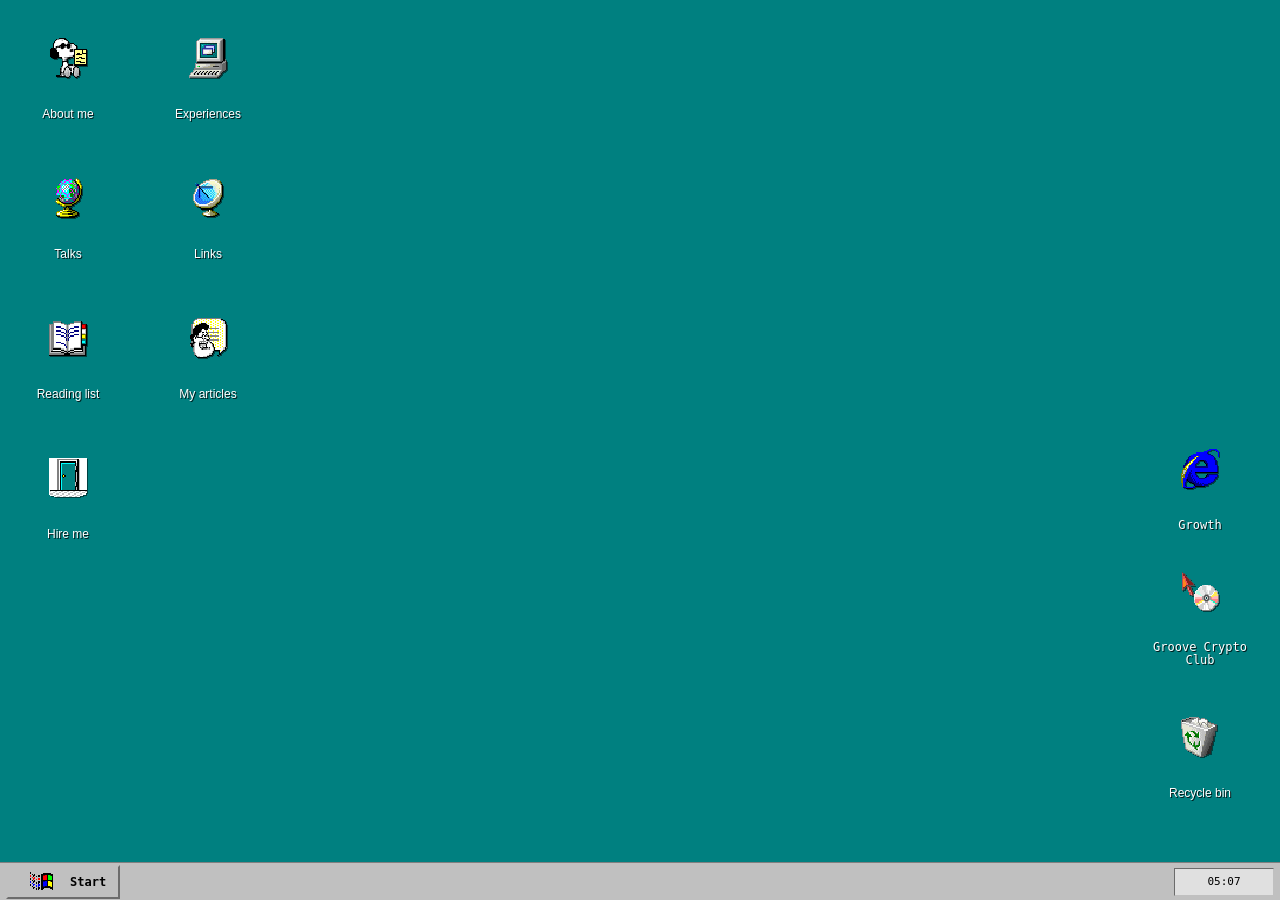
<file: index.html>
<!DOCTYPE html>
<html lang="pt-BR">
<head>
    <meta charset="UTF-8">
    <meta name="viewport" content="width=device-width, initial-scale=1.0">
    <title>danimim.eth</title>
    <meta name="description" content="The personal site of danimim.eth. Web3, DAO governance, and a Windows 95 desktop.">
    <link rel="stylesheet" href="assets/css/style.css">

    <!-- Open Graph / Twitter -->
    <meta property="og:type" content="website">
    <meta property="og:url" content="https://danimim.xyz/">
    <meta property="og:title" content="danimim.eth">
    <meta property="og:description" content="The personal site of danimim.eth. Web3, DAO governance, and a Windows 95 desktop.">
    <meta property="og:image" content="https://danimim.xyz/assets/img/og-2.png">
    <meta property="og:image:alt" content="danimim.eth">
    <meta name="twitter:card" content="summary_large_image">
    <meta name="twitter:title" content="danimim.eth">
    <meta name="twitter:description" content="The personal site of danimim.eth. Web3, DAO governance, and a Windows 95 desktop.">
    <meta name="twitter:image" content="https://danimim.xyz/assets/img/og-2.png">

    <!-- FAVICON -->
    <link rel="icon" type="image/x-icon" href="favicon.png">
    <link rel="icon" type="image/png" sizes="32x32" href="favicon-32x32.png">
    <link rel="icon" type="image/png" sizes="16x16" href="favicon-16x16.png">
    <link rel="apple-touch-icon" sizes="180x180" href="apple-touch-icon.png">
</head>
<body>
    <!-- Desktop -->
    <div class="desktop">
        <!-- Desktop Icons -->
        <div class="desktop-icons">
            <button class="desktop-icon" data-window="about" aria-label="About me">
                <img src="icons/about.png" alt="About" width="80" height="80" onerror="this.outerHTML='<span style=font-size:70px>👤</span>'">
                <span>About me</span>
            </button>

            <button class="desktop-icon" data-window="experiences" aria-label="Experiences">
                <img src="icons/experience.png" alt="Experience" width="80" height="80" onerror="this.outerHTML='<span style=font-size:70px>💼</span>'">
                <span>Experiences</span>
            </button>

            <button class="desktop-icon" data-window="talks" aria-label="Talks">
                <img src="icons/talks.png" alt="Talks" width="80" height="80" onerror="this.outerHTML='<span style=font-size:70px>🎤</span>'">
                <span>Talks</span>
            </button>

            <button class="desktop-icon" data-window="links" aria-label="Links">
                <img src="icons/links.png" alt="Links" width="80" height="80" onerror="this.outerHTML='<span style=font-size:70px>🔗</span>'">
                <span>Links</span>
            </button>

            <button class="desktop-icon" data-window="reading" aria-label="Reading list">
                <img src="icons/reading.png" alt="Reading" width="80" height="80" onerror="this.outerHTML='<span style=font-size:70px>📚</span>'">
                <span>Reading list</span>
            </button>

            <button class="desktop-icon" data-window="articles" aria-label="My articles">
                <img src="icons/telegram.png" alt="Articles" width="80" height="80" onerror="this.outerHTML='<span style=font-size:70px>📝</span>'">
                <span>My articles</span>
            </button>

            <button class="desktop-icon" data-action="resume" aria-label="Hire me">
                <img src="icons/hireme.png" alt="Hire me" width="80" height="80" onerror="this.outerHTML='<span style=font-size:70px>🚪</span>'">
                <span>Hire me</span>
            </button>
        </div>

        <!-- Growth (links to the /growth/ page) -->
        <a class="growth-icon" href="/growth/" aria-label="Growth">
            <img src="icons/growth.png" alt="Growth" width="80" height="80" onerror="this.outerHTML='<span style=font-size:70px>📈</span>'">
            <span>Growth</span>
        </a>

        <!-- Groove Crypto Club (links to the /groove/ page) -->
        <a class="groove-icon" href="/groove/" aria-label="Groove Crypto Club">
            <img src="icons/groove.webp" alt="Groove Crypto Club" width="80" height="80" onerror="this.outerHTML='<span style=font-size:70px>💿</span>'">
            <span>Groove Crypto Club</span>
        </a>

        <!-- Recycle Bin -->
        <button class="recycle-bin" data-window="recycle" aria-label="Recycle Bin">
            <img src="icons/recycle.png" alt="Recycle Bin" width="80" height="80" onerror="this.outerHTML='<span style=font-size:70px>🗑️</span>'">
            <span>Recycle bin</span>
        </button>
    </div>

    <!-- Windows -->
    <!-- About Window -->
    <div class="window" id="about" role="dialog" aria-modal="true" aria-labelledby="about-title">
        <div class="window-header">
            <span id="about-title">About me</span>
            <div class="window-controls">
                <button class="window-btn minimize" aria-label="Minimize"><span>_</span></button>
                <button class="window-btn close" aria-label="Close"><span>×</span></button>
            </div>
        </div>
        <div class="window-content">
            <div id="about-content"></div>
        </div>
    </div>

    <!-- Experiences Window -->
    <div class="window" id="experiences" role="dialog" aria-modal="true" aria-labelledby="experiences-title">
        <div class="window-header">
            <span id="experiences-title">Experiences</span>
            <div class="window-controls">
                <button class="window-btn minimize" aria-label="Minimize"><span>_</span></button>
                <button class="window-btn close" aria-label="Close"><span>×</span></button>
            </div>
        </div>
        <div class="window-content">
            <div id="experiences-content"></div>
        </div>
    </div>

    <!-- Talks Window -->
    <div class="window" id="talks" role="dialog" aria-modal="true" aria-labelledby="talks-title">
        <div class="window-header">
            <span id="talks-title">Talks</span>
            <div class="window-controls">
                <button class="window-btn minimize" aria-label="Minimize"><span>_</span></button>
                <button class="window-btn close" aria-label="Close"><span>×</span></button>
            </div>
        </div>
        <div class="window-content">
            <div id="talks-content"></div>
        </div>
    </div>

    <!-- Links Window -->
    <div class="window" id="links" role="dialog" aria-modal="true" aria-labelledby="links-title">
        <div class="window-header">
            <span id="links-title">Links</span>
            <div class="window-controls">
                <button class="window-btn minimize" aria-label="Minimize"><span>_</span></button>
                <button class="window-btn close" aria-label="Close"><span>×</span></button>
            </div>
        </div>
        <div class="window-content">
            <div id="links-content"></div>
        </div>
    </div>

    <!-- Reading Window -->
    <div class="window" id="reading" role="dialog" aria-modal="true" aria-labelledby="reading-title">
        <div class="window-header">
            <span id="reading-title">Reading list</span>
            <div class="window-controls">
                <button class="window-btn minimize" aria-label="Minimize"><span>_</span></button>
                <button class="window-btn close" aria-label="Close"><span>×</span></button>
            </div>
        </div>
        <div class="window-content">
            <div id="reading-content"></div>
        </div>
    </div>

    <!-- Articles Window -->
    <div class="window" id="articles" role="dialog" aria-modal="true" aria-labelledby="articles-title">
        <div class="window-header">
            <span id="articles-title">My articles</span>
            <div class="window-controls">
                <button class="window-btn minimize" aria-label="Minimize"><span>_</span></button>
                <button class="window-btn close" aria-label="Close"><span>×</span></button>
            </div>
        </div>
        <div class="window-content">
            <div id="articles-content"></div>
        </div>
    </div>

    <!-- Message Window -->
    <div class="window" id="message" role="dialog" aria-modal="true" aria-labelledby="message-title">
        <div class="window-header">
            <span id="message-title">Leave a message</span>
            <div class="window-controls">
                <button class="window-btn close" aria-label="Close"><span>×</span></button>
            </div>
        </div>
        <div class="window-content">
            <form id="message-form">
                <div class="form-group">
                    <label for="sender-name">Name:</label>
                    <input type="text" id="sender-name" name="name" required>
                </div>
                <div class="form-group">
                    <label for="sender-email">Email:</label>
                    <input type="email" id="sender-email" name="email" required>
                </div>
                <div class="form-group">
                    <label for="sender-message">Message:</label>
                    <textarea id="sender-message" name="message" rows="4" required></textarea>
                </div>
                <div class="form-actions">
                    <button type="submit" class="btn">Send</button>
                    <button type="button" class="btn cancel">Cancel</button>
                </div>
            </form>
        </div>
    </div>

    <!-- Cats Question Window -->
    <div class="window" id="cats-question" role="dialog" aria-modal="true" aria-labelledby="cats-question-title">
        <div class="window-header">
            <span id="cats-question-title">Question</span>
            <div class="window-controls">
                <button class="window-btn close" aria-label="Close"><span>×</span></button>
            </div>
        </div>
        <div class="window-content">
            <p>Do you like cats?</p>
            <div class="form-actions">
                <button type="button" class="btn" id="cats-yes">YES</button>
                <button type="button" class="btn" id="cats-no">NO</button>
            </div>
        </div>
    </div>

    <!-- Cats Gallery Window -->
    <div class="window" id="cats" role="dialog" aria-modal="true" aria-labelledby="cats-title">
        <div class="window-header">
            <span id="cats-title">My Cats</span>
            <div class="window-controls">
                <button class="window-btn minimize" aria-label="Minimize"><span>_</span></button>
                <button class="window-btn close" aria-label="Close"><span>×</span></button>
            </div>
        </div>
        <div class="window-content">
            <div id="cats-content"></div>
        </div>
    </div>

    <!-- Error Window -->
    <div class="window error-window" id="error" role="dialog" aria-modal="true" aria-labelledby="error-title">
        <div class="window-header">
            <span id="error-title">Error</span>
            <div class="window-controls">
                <button class="window-btn close" aria-label="Close"><span>×</span></button>
            </div>
        </div>
        <div class="window-content">
            <div class="error-content">
                <div class="error-icon">❌</div>
                <div class="error-text">
                    <p><strong>get out of here</strong></p>
                    <p>This application requires cat appreciation.</p>
                </div>
            </div>
            <div class="form-actions">
                <button type="button" class="btn error-ok">OK</button>
            </div>
        </div>
    </div>

    <!-- Hobbies Window -->
    <div class="window" id="hobbies" role="dialog" aria-modal="true" aria-labelledby="hobbies-title">
        <div class="window-header">
            <span id="hobbies-title">My life</span>
            <div class="window-controls">
                <button class="window-btn close" aria-label="Close"><span>×</span></button>
            </div>
        </div>
        <div class="window-content">
            <div id="hobbies-content"></div>
        </div>
    </div>

    <!-- Success Window -->
    <div class="window" id="message-success" role="dialog" aria-modal="true" aria-labelledby="success-title">
        <div class="window-header">
            <span id="success-title">Message sent</span>
            <div class="window-controls">
                <button class="window-btn close" aria-label="Close"><span>×</span></button>
            </div>
        </div>
        <div class="window-content">
            <div class="error-content">
                <div class="error-icon">
                    <img src="icons/success.png" alt="Success" width="48" height="48" onerror="this.outerHTML='<span style=font-size:48px>✅</span>'">
                </div>
                <div class="error-text">
                    <p><strong>Success!</strong></p>
                    <p>Your message has been sent successfully!</p>
                </div>
            </div>
            <div class="form-actions">
                <button type="button" class="btn success-ok">OK</button>
            </div>
        </div>
    </div>

    <!-- Message Error Window -->
    <div class="window error-window" id="message-error" role="dialog" aria-modal="true" aria-labelledby="message-error-title">
        <div class="window-header">
            <span id="message-error-title">Error</span>
            <div class="window-controls">
                <button class="window-btn close" aria-label="Close"><span>×</span></button>
            </div>
        </div>
        <div class="window-content">
            <div class="error-content">
                <div class="error-icon">
                    <img src="icons/error.png" alt="Error" width="48" height="48" onerror="this.outerHTML='<span style=font-size:48px>⚠️</span>'">
                </div>
                <div class="error-text">
                    <p><strong>Error sending message</strong></p>
                    <p>Something went wrong. Please try again.</p>
                </div>
            </div>
            <div class="form-actions">
                <button type="button" class="btn error-ok">OK</button>
            </div>
        </div>
    </div>

    <!-- Recycle Bin Window -->
    <div class="window" id="recycle" role="dialog" aria-modal="true" aria-labelledby="recycle-title">
        <div class="window-header">
            <span id="recycle-title">Recycle Bin</span>
            <div class="window-controls">
                <button class="window-btn minimize" aria-label="Minimize"><span>_</span></button>
                <button class="window-btn close" aria-label="Close"><span>×</span></button>
            </div>
        </div>
        <div class="window-content">
            <div id="recycle-content"></div>
            <br>
            <div style="display: flex; gap: 8px; justify-content: center;">
                <button class="btn" id="restore-btn">Restore</button>
                <button class="btn" id="empty-bin-btn">Empty Recycle Bin</button>
            </div>
        </div>
    </div>

    <!-- Restore Error Window -->
    <div class="window error-window" id="restore-error" role="dialog" aria-modal="true" aria-labelledby="restore-error-title">
        <div class="window-header">
            <span id="restore-error-title">Cannot Restore</span>
            <div class="window-controls">
                <button class="window-btn close" aria-label="Close"><span>×</span></button>
            </div>
        </div>
        <div class="window-content">
            <div class="error-content">
                <div class="error-icon">
                    <img src="icons/wrong.png" alt="Error" width="64" height="64" onerror="this.outerHTML='<span style=font-size:48px>❌</span>'">
                </div>
                <div class="error-text">
                    <p><strong>Cannot restore</strong></p>
                    <p>File permanently damaged by fraud</p>
                </div>
            </div>
            <div class="form-actions">
                <button type="button" class="btn error-ok">OK</button>
            </div>
        </div>
    </div>

    <!-- Empty Bin Error Window -->
    <div class="window error-window" id="empty-error" role="dialog" aria-modal="true" aria-labelledby="empty-error-title">
        <div class="window-header">
            <span id="empty-error-title">Empty Recycle Bin</span>
            <div class="window-controls">
                <button class="window-btn close" aria-label="Close"><span>×</span></button>
            </div>
        </div>
        <div class="window-content">
            <div class="error-content">
                <div class="error-icon">
                    <img src="icons/empty.png" alt="Empty" width="64" height="64" onerror="this.outerHTML='<span style=font-size:48px>🗑️</span>'">
                </div>
                <div class="error-text">
                    <p><strong>Already Empty</strong></p>
                    <p>File already beyond empty</p>
                </div>
            </div>
            <div class="form-actions">
                <button type="button" class="btn error-ok">OK</button>
            </div>
        </div>
    </div>

    <!-- Taskbar -->
    <div class="taskbar">
        <button class="start-button" id="start-btn" aria-label="Start menu">
            <span class="start-icon">⚑</span>
            <span>Start</span>
        </button>

        <!-- Start Menu -->
        <div class="start-menu" id="start-menu">
            <div class="start-menu-item" data-action="playlist">
                <span class="menu-icon">
                    <img src="icons/playlist.png" alt="Playlist" width="48" height="48" onerror="this.outerHTML='<span style=font-size:18px>♫</span>'">
                </span>
                <span>My playlist</span>
            </div>
            <div class="start-menu-item" data-action="message">
                <span class="menu-icon">
                    <img src="icons/message.png" alt="Message" width="48" height="48" onerror="this.outerHTML='<span style=font-size:18px>@</span>'">
                </span>
                <span>Leave a message</span>
            </div>
            <div class="start-menu-item" data-action="cats">
                <span class="menu-icon">
                    <img src="icons/cats.png" alt="Cats" width="48" height="48" onerror="this.outerHTML='<span style=font-size:18px>♥</span>'">
                </span>
                <span>Do you like cats?</span>
            </div>
            <div class="start-menu-item" data-action="hobbies">
                <span class="menu-icon">
                    <img src="icons/hobbies.png" alt="My life" width="48" height="48" onerror="this.outerHTML='<span style=font-size:18px>★</span>'">
                </span>
                <span>My life</span>
            </div>
        </div>

        <div class="taskbar-clock" id="clock"></div>
    </div>

    <!-- Scripts -->
    <script src="assets/js/data.js"></script>
    <script src="assets/js/app.js"></script>
</body>
</html>
</file>
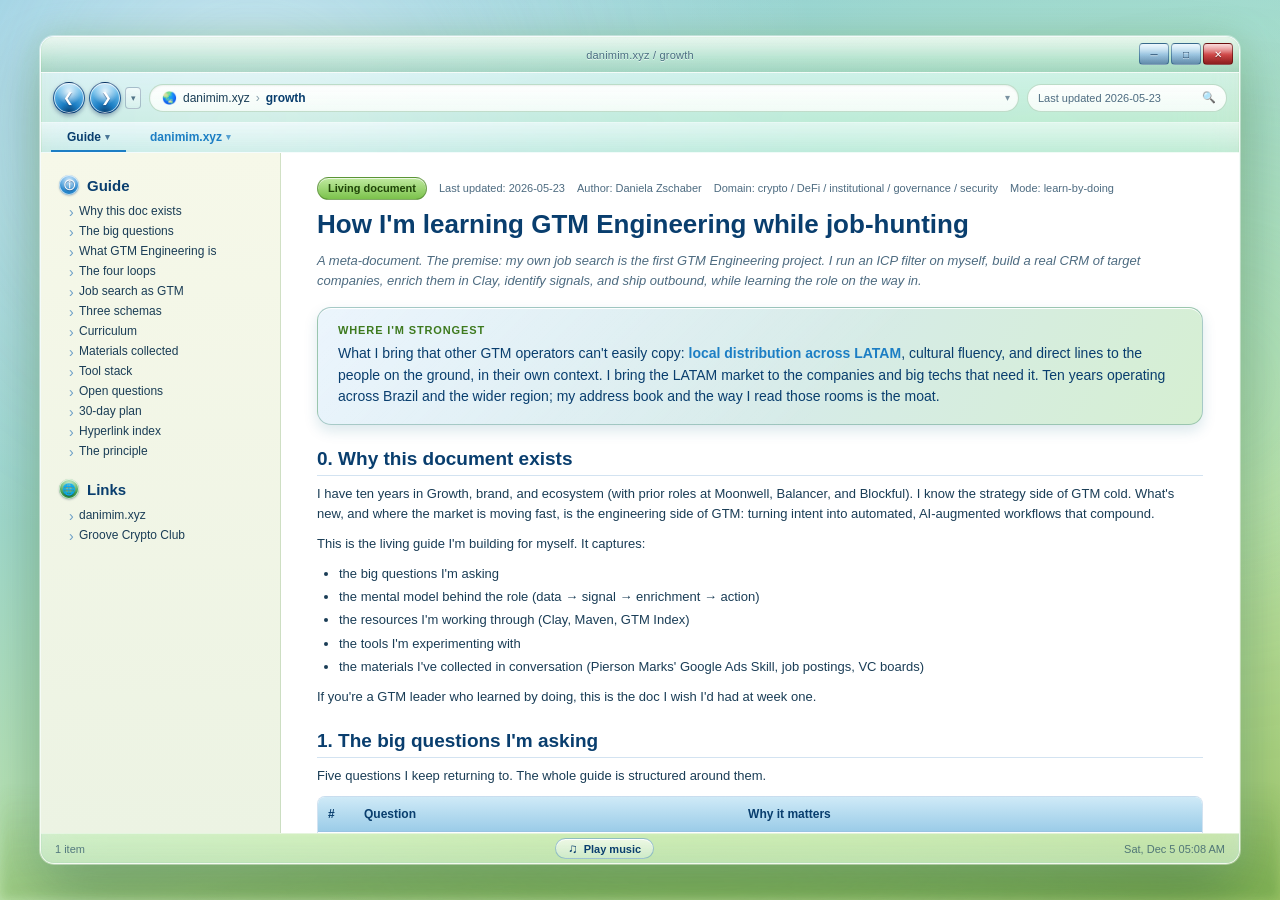
<file: growth/index.html>
<!DOCTYPE html>
<html lang="en">
<head>
    <meta charset="UTF-8">
    <meta name="viewport" content="width=device-width, initial-scale=1.0">
    <title>Growth — danimim.xyz</title>
    <meta name="description" content="How I'm learning GTM Engineering while job-hunting — a living document by danimim.eth.">
    <link rel="stylesheet" href="/growth/growth.css">

    <!-- FAVICON -->
    <link rel="icon" type="image/x-icon" href="/favicon.png">

    <!-- Open Graph / Twitter -->
    <meta property="og:type" content="article">
    <meta property="og:url" content="https://danimim.xyz/growth/">
    <meta property="og:title" content="How I'm learning GTM Engineering while job-hunting">
    <meta property="og:description" content="A meta-document. The premise: my own job search is the first GTM Engineering project.">
    <meta property="og:image" content="https://danimim.xyz/assets/img/og-growth.png">
    <meta property="og:image:alt" content="Growth Learnings — danimim.xyz/growth">
    <meta name="twitter:card" content="summary_large_image">
    <meta name="twitter:title" content="How I'm learning GTM Engineering while job-hunting">
    <meta name="twitter:description" content="A meta-document. The premise: my own job search is the first GTM Engineering project.">
    <meta name="twitter:image" content="https://danimim.xyz/assets/img/og-growth.png">
</head>
<body>
    <!-- Aero atmosphere: sky + grass + aurora ribbons + bokeh -->
    <div class="aero-sky" aria-hidden="true">
        <div class="aero-aurora aurora-1"></div>
        <div class="aero-aurora aurora-2"></div>
        <div class="aero-aurora aurora-3"></div>
        <div class="aero-bokeh">
            <span></span><span></span><span></span><span></span><span></span><span></span><span></span><span></span>
        </div>
        <div class="aero-grass" aria-hidden="true"></div>
    </div>

    <!-- The whole page is a single Vista Explorer-style window -->
    <div class="explorer-window" role="document">
        <!-- Title bar -->
        <div class="explorer-titlebar">
            <span class="explorer-title">danimim.xyz / growth</span>
            <div class="window-controls" aria-hidden="true">
                <button class="window-btn min" tabindex="-1" aria-label="Minimize"><span>&#9472;</span></button>
                <button class="window-btn max" tabindex="-1" aria-label="Maximize"><span>&#9633;</span></button>
                <a class="window-btn close" href="/" aria-label="Close (back to danimim.xyz)"><span>&#10005;</span></a>
            </div>
        </div>

        <!-- Address bar with back / forward orbs and breadcrumb -->
        <div class="explorer-addressbar">
            <div class="orb-group">
                <button class="orb-btn orb-back" aria-label="Back" onclick="history.back()"><span>&#10094;</span></button>
                <button class="orb-btn orb-forward" aria-label="Forward" onclick="history.forward()"><span>&#10095;</span></button>
                <button class="orb-dropdown" aria-label="Recent" tabindex="-1"><span>&#9662;</span></button>
            </div>
            <div class="address-input" role="presentation">
                <span class="address-favicon" aria-hidden="true">&#127759;</span>
                <span class="address-crumb"><a href="/">danimim.xyz</a></span>
                <span class="address-sep" aria-hidden="true">&rsaquo;</span>
                <span class="address-crumb address-current">growth</span>
                <span class="address-spacer"></span>
                <span class="address-chev" aria-hidden="true">&#9662;</span>
            </div>
            <div class="search-input" role="presentation">
                <span class="search-text">Last updated 2026-05-23</span>
                <span class="search-icon" aria-hidden="true">&#128269;</span>
            </div>
        </div>

        <!-- Tabs / section header (decorative-with-anchors) -->
        <div class="explorer-tabs" role="navigation" aria-label="Section">
            <a class="tab active" href="#g-sec-0">Guide <span class="tab-chev">&#9662;</span></a>
            <a class="tab tab-home" href="/">danimim.xyz <span class="tab-chev">&#9662;</span></a>
        </div>

        <!-- Body: sidebar + main -->
        <div class="explorer-body">
            <aside class="explorer-sidebar" aria-label="Sections">
                <div class="sidebar-section">
                    <div class="sidebar-heading">
                        <span class="sidebar-icon icon-blue" aria-hidden="true">&#9432;</span>
                        <span>Guide</span>
                    </div>
                    <ul class="sidebar-list">
                        <li><a href="#g-sec-0">Why this doc exists</a></li>
                        <li><a href="#g-sec-1">The big questions</a></li>
                        <li><a href="#g-sec-2">What GTM Engineering is</a></li>
                        <li><a href="#g-sec-3">The four loops</a></li>
                        <li><a href="#g-sec-4">Job search as GTM</a></li>
                        <li><a href="#g-sec-5">Three schemas</a></li>
                        <li><a href="#g-sec-6">Curriculum</a></li>
                        <li><a href="#g-sec-7">Materials collected</a></li>
                        <li><a href="#g-sec-8">Tool stack</a></li>
                        <li><a href="#g-sec-9">Open questions</a></li>
                        <li><a href="#g-sec-10">30-day plan</a></li>
                        <li><a href="#g-sec-11">Hyperlink index</a></li>
                        <li><a href="#g-sec-12">The principle</a></li>
                    </ul>
                </div>

                <div class="sidebar-section">
                    <div class="sidebar-heading">
                        <span class="sidebar-icon icon-globe" aria-hidden="true">&#127760;</span>
                        <span>Links</span>
                    </div>
                    <ul class="sidebar-list">
                        <li><a href="/">danimim.xyz</a></li>
                        <li><a href="/groove/">Groove Crypto Club</a></li>
                    </ul>
                </div>
            </aside>

            <main class="explorer-main" id="main">
                <article id="article-gtm-content"></article>
            </main>
        </div>

        <!-- Status bar at the bottom -->
        <div class="explorer-statusbar">
            <span class="status-left">1 item</span>
            <button type="button" class="music-toggle" id="music-toggle" aria-label="Toggle background music">
                <span class="music-icon" aria-hidden="true">&#9835;</span>
                <span class="music-label">Play music</span>
            </button>
            <span class="status-right" id="clock"></span>
        </div>
    </div>

    <!-- Hidden YouTube audio engine -->
    <div id="yt-audio" aria-hidden="true"></div>

    <!-- Scripts -->
    <script src="/assets/js/data.js"></script>
    <script src="/growth/growth.js"></script>
    <script src="https://www.youtube.com/iframe_api"></script>
</body>
</html>
</file>
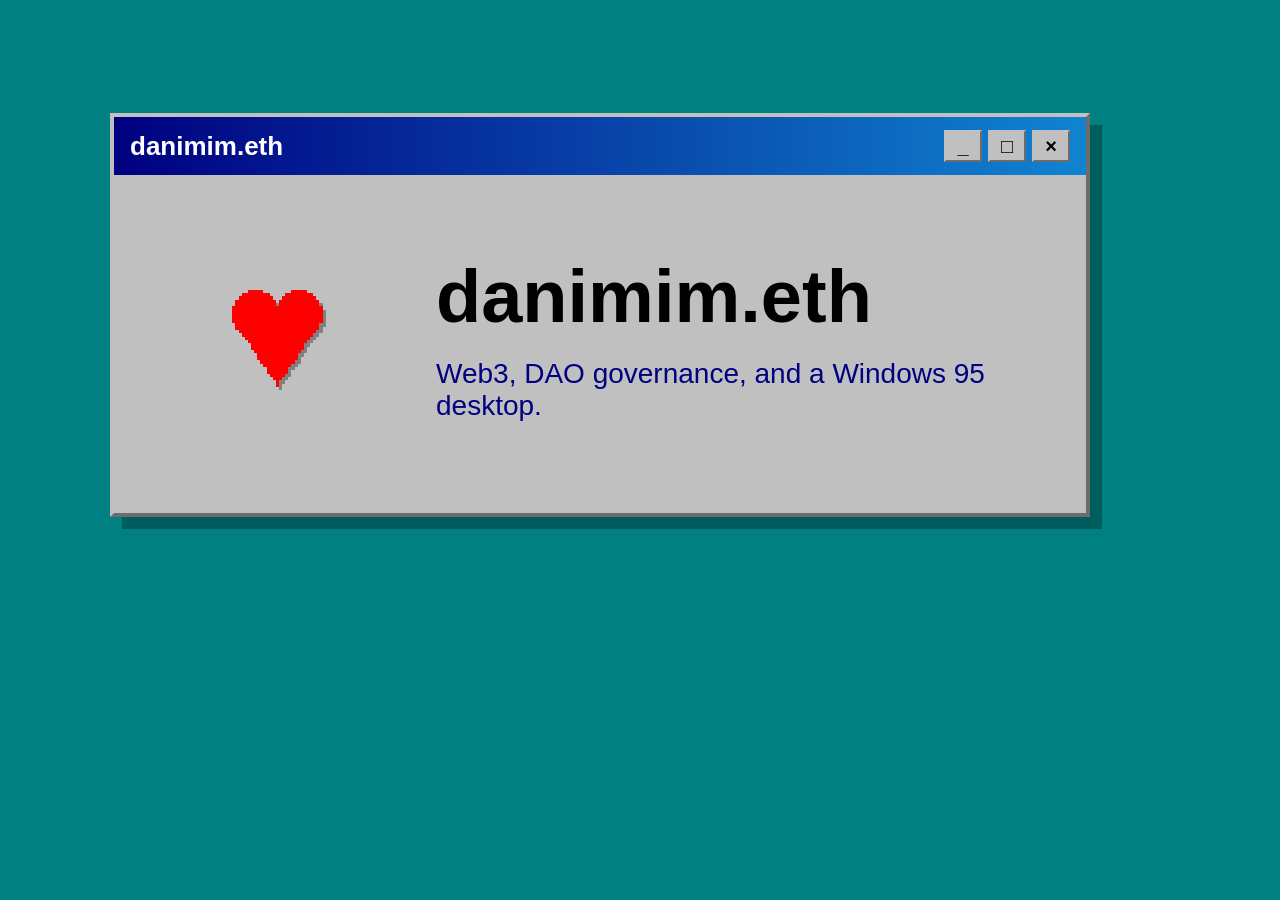
<file: tools/og-card.html>
<!DOCTYPE html>
<html lang="en">
<head>
<meta charset="UTF-8">
<!--
  Open Graph card template for danimim.xyz.
  Rendered at 1200x630 and screenshotted to assets/img/og*.png.
  Override via query params, e.g.
    og-card.html?title=Groove%20Crypto%20Club&icon=/icons/groove.webp&sub=...
-->
<style>
  * { margin: 0; padding: 0; box-sizing: border-box; }
  html, body { width: 1200px; height: 630px; }
  body {
    background: #008080;
    display: flex;
    align-items: center;
    justify-content: center;
    font-family: "MS Sans Serif", "Microsoft Sans Serif", Tahoma, sans-serif;
    image-rendering: pixelated;
  }
  .og-window {
    width: 980px;
    background: #c0c0c0;
    border: 4px outset #c0c0c0;
    box-shadow: 12px 12px 0 rgba(0, 0, 0, 0.28);
  }
  .og-titlebar {
    background: linear-gradient(90deg, #000080, #1084d0);
    color: #ffffff;
    font-weight: bold;
    font-size: 26px;
    padding: 13px 16px;
    display: flex;
    align-items: center;
    justify-content: space-between;
  }
  .og-controls { display: flex; gap: 6px; }
  .og-controls span {
    width: 38px; height: 32px;
    background: #c0c0c0;
    border: 2px outset #c0c0c0;
    color: #000000;
    font-size: 20px; font-weight: bold;
    display: flex; align-items: center; justify-content: center;
  }
  .og-body {
    padding: 60px 60px 68px;
    display: flex;
    align-items: center;
    gap: 52px;
  }
  .og-icon {
    width: 210px; height: 210px;
    flex-shrink: 0;
    image-rendering: pixelated;
  }
  .og-text { min-width: 0; }
  .og-title {
    font-size: 74px;
    font-weight: bold;
    color: #000000;
    line-height: 1.05;
  }
  .og-sub {
    font-size: 28px;
    color: #000080;
    margin-top: 22px;
  }
</style>
</head>
<body>
  <div class="og-window">
    <div class="og-titlebar">
      <span id="og-tbtext">danimim.eth</span>
      <span class="og-controls"><span>_</span><span>&#9633;</span><span>&times;</span></span>
    </div>
    <div class="og-body">
      <img class="og-icon" id="og-icon" src="/favicon.png" alt="">
      <div class="og-text">
        <div class="og-title" id="og-title">danimim.eth</div>
        <div class="og-sub" id="og-sub">Web3, DAO governance, and a Windows 95 desktop.</div>
      </div>
    </div>
  </div>
  <script>
    var q = new URLSearchParams(location.search);
    if (q.get('title')) {
      document.getElementById('og-title').textContent = q.get('title');
      document.getElementById('og-tbtext').textContent = q.get('title');
    }
    if (q.get('sub')) document.getElementById('og-sub').textContent = q.get('sub');
    if (q.get('icon')) document.getElementById('og-icon').src = q.get('icon');
  </script>
</body>
</html>
</file>
<file: assets/css/style.css>
/* Windows 95 Theme CSS - Versão Corrigida */
* {
  margin: 0;
  padding: 0;
  box-sizing: border-box;
}

body {
  font-family: "MS Sans Serif", "Microsoft Sans Serif", "Small Fonts", "Fixedsys", monospace, sans-serif;
  font-size: 11px;
  background: #008080;
  height: 100vh;
  overflow: hidden;
  user-select: none;
  cursor: default;
  font-weight: normal;
  -webkit-font-smoothing: none;
  -moz-osx-font-smoothing: unset;
  text-rendering: optimizeSpeed;
  image-rendering: pixelated;
  image-rendering: -moz-crisp-edges;
  image-rendering: crisp-edges;
}

/* CSS para tornar tudo mais pixelado e próximo do Windows 95 */
* {
  image-rendering: pixelated;
  image-rendering: -moz-crisp-edges;
  image-rendering: crisp-edges;
  -webkit-font-smoothing: none;
  -moz-osx-font-smoothing: unset;
}

/* Desktop */
.desktop {
  height: calc(100vh - 38px);
  position: relative;
  background: #008080;
  padding: 8px;
}

/* Desktop Icons */
.desktop-icons {
  display: grid;
  grid-template-columns: repeat(2, 120px);
  grid-template-rows: repeat(3, 120px);
  gap: 20px;
  width: fit-content;
  align-content: start;
}

.desktop-icon {
  display: flex;
  flex-direction: column;
  align-items: center;
  width: 120px;
  height: 120px;
  padding: 10px;
  background: transparent;
  border: none;
  border-radius: 0;
  color: white;
  font-size: 12px;
  cursor: pointer;
  text-align: center;
  line-height: 1.1;
  transition: background-color 0.1s;
  font-weight: normal;
}

.desktop-icon:hover {
  background: rgba(255, 255, 255, 0.2);
}

.desktop-icon:focus {
  outline: 1px dotted white;
  outline-offset: 2px;
}

.desktop-icon img {
  margin-bottom: 8px;
  filter: drop-shadow(1px 1px 0px rgba(0, 0, 0, 0.5));
  width: 80px !important;
  height: 80px !important;
  max-width: 80px !important;
  max-height: 80px !important;
  min-width: 80px !important;
  min-height: 80px !important;
}

.desktop-icon span {
  word-wrap: break-word;
  text-shadow: 1px 1px 0px rgba(0, 0, 0, 0.8);
  font-weight: normal;
  font-size: 12px;
  margin-top: 2px;
}

.desktop-icon span {
  word-wrap: break-word;
  text-shadow: 1px 1px 0px rgba(0, 0, 0, 0.8);
  font-weight: normal;
}

/* About Section with Photo */
.about-container {
  display: flex;
  gap: 16px;
  align-items: flex-start;
  margin-bottom: 12px;
}

.about-photo {
  flex-shrink: 0;
  width: 200px;
  height: 200px;
  border: 2px inset #c0c0c0;
  background: #f0f0f0;
  overflow: hidden;
}

.about-photo img {
  width: 100%;
  height: 100%;
  object-fit: cover;
}

#about-content .about-photo img {
  object-position: 50% 8%;
}

.about-text {
  flex: 1;
  min-width: 0;
}

.about-fallback {
  width: 100%;
  height: 100%;
  display: flex;
  align-items: center;
  justify-content: center;
  background: linear-gradient(45deg, #c0c0c0, #e0e0e0);
  font-size: 48px;
  color: #808080;
}

/* Recycle Bin */
.recycle-item {
  display: flex;
  justify-content: center;
}

.recycle-bin {
  position: absolute;
  bottom: 55px;
  right: 20px;
  display: flex;
  flex-direction: column;
  align-items: center;
  width: 120px;
  height: 120px;
  padding: 10px;
  background: transparent;
  border: none;
  color: white;
  font-size: 12px;
  cursor: pointer;
  text-align: center;
  line-height: 1.1;
  transition: background-color 0.1s;
  font-weight: normal;
}

.recycle-bin:hover {
  background: rgba(255, 255, 255, 0.2);
}

.recycle-bin img {
  margin-bottom: 8px;
  filter: drop-shadow(1px 1px 0px rgba(0, 0, 0, 0.5));
  width: 80px !important;
  height: 80px !important;
  max-width: 80px !important;
  max-height: 80px !important;
  min-width: 80px !important;
  min-height: 80px !important;
}

.recycle-bin span {
  word-wrap: break-word;
  text-shadow: 1px 1px 0px rgba(0, 0, 0, 0.8);
  font-weight: normal;
  font-size: 12px;
  margin-top: 2px;
}

.recycle-bin span {
  word-wrap: break-word;
  text-shadow: 1px 1px 0px rgba(0, 0, 0, 0.8);
  font-weight: normal;
}

/* Windows */
.window {
  position: absolute;
  width: clamp(320px, 60vw, 600px);
  max-height: 80vh;
  background: #c0c0c0;
  border: 2px outset #c0c0c0;
  box-shadow: 2px 2px 4px rgba(0, 0, 0, 0.3);
  display: none;
  z-index: 100;
  top: 50px;
  left: 200px;
}

.window.active {
  display: block;
}

.window.minimized {
  display: none;
}

/* Window Header */
.window-header {
  background: linear-gradient(90deg, #000080, #0000ff);
  color: white;
  padding: 2px 4px;
  display: flex;
  justify-content: space-between;
  align-items: center;
  font-weight: bold;
  cursor: move;
  user-select: none;
  height: 20px;
  font-size: 11px;
}

.window-header span {
  flex: 1;
  padding: 0 4px;
  overflow: hidden;
  text-overflow: ellipsis;
  white-space: nowrap;
}

.window-controls {
  display: flex;
  gap: 2px;
}

.window-btn {
  width: 16px;
  height: 14px;
  background: #c0c0c0;
  border: 1px outset #c0c0c0;
  cursor: pointer;
  display: flex;
  align-items: center;
  justify-content: center;
  padding: 0;
  font-size: 10px;
  font-weight: bold;
  color: #000;
}

.window-btn:hover {
  background: #e0e0e0;
}

.window-btn:active {
  border: 1px inset #c0c0c0;
}

/* Window Content */
.window-content {
  padding: 8px;
  overflow: auto;
  max-height: calc(80vh - 40px);
  background: #c0c0c0;
  font-size: 11px;
  line-height: 1.3;
}

/* Forms */
.form-group {
  margin-bottom: 8px;
}

.form-group label {
  display: block;
  margin-bottom: 2px;
  font-weight: bold;
}

.form-group input,
.form-group textarea {
  width: 100%;
  padding: 2px 4px;
  border: 2px inset #c0c0c0;
  background: white;
  font-family: inherit;
  font-size: 11px;
}

.form-group input:focus,
.form-group textarea:focus {
  outline: none;
  background: #ffffcc;
}

.form-actions {
  display: flex;
  gap: 8px;
  justify-content: flex-end;
  margin-top: 12px;
}

.btn {
  padding: 4px 12px;
  background: #c0c0c0;
  border: 2px outset #c0c0c0;
  cursor: pointer;
  font-family: inherit;
  font-size: 11px;
  min-width: 60px;
}

.btn:hover {
  background: #e0e0e0;
}

.btn:active {
  border: 2px inset #c0c0c0;
}

/* Experience Accordion */
.experience-item {
  margin-bottom: 12px;
  border: 1px inset #c0c0c0;
}

.experience-header {
  background: #e0e0e0;
  padding: 4px 8px;
  cursor: pointer;
  border-bottom: 1px solid #808080;
  font-weight: bold;
}

.experience-header:hover {
  background: #f0f0f0;
}

.experience-content {
  padding: 8px;
  display: none;
}

.experience-content.expanded {
  display: block;
}

.role-item {
  margin-bottom: 8px;
  padding: 4px;
  background: #f0f0f0;
  border: 1px inset #c0c0c0;
}

.role-title {
  font-weight: bold;
}

.role-years {
  color: #606060;
  font-size: 10px;
}

.role-skills {
  margin-top: 4px;
  font-size: 10px;
}

/* Folder View */
.folder-container {
  display: grid;
  grid-template-columns: repeat(auto-fit, minmax(120px, 1fr));
  gap: 8px;
  margin-bottom: 16px;
}

.folder-item {
  display: flex;
  flex-direction: column;
  align-items: center;
  padding: 8px;
  background: transparent;
  border: none;
  cursor: pointer;
  text-align: center;
  border-radius: 0;
}

.folder-item:hover {
  background: #e0e0e0;
}

.folder-item img {
  margin-bottom: 4px;
}

.folder-content {
  display: none;
  margin-top: 8px;
  padding: 8px;
  background: #f0f0f0;
  border: 1px inset #c0c0c0;
}

.folder-content.active {
  display: block;
}

.folder-content ul {
  list-style: none;
  padding-left: 0;
}

.folder-content li {
  margin-bottom: 4px;
}

.folder-content a {
  color: #0000ff;
  text-decoration: underline;
}

.folder-content a:visited {
  color: #800080;
}

/* Links List */
.links-list {
  list-style: none;
}

.links-list li {
  margin-bottom: 8px;
}

.links-list a {
  color: #0000ff;
  text-decoration: underline;
  font-size: 11px;
}

.links-list a:visited {
  color: #800080;
}

/* Talks List */
.talks-list {
  list-style: none;
}

.talks-list li {
  margin-bottom: 8px;
  padding: 4px;
  background: #f0f0f0;
  border: 1px inset #c0c0c0;
}

.talks-list a {
  color: #0000ff;
  text-decoration: underline;
  font-weight: bold;
}

/* Cats Gallery */
.cats-gallery {
  display: grid;
  grid-template-columns: repeat(auto-fit, minmax(200px, 1fr));
  gap: 12px;
}

.cat-card {
  background: #f0f0f0;
  border: 2px inset #c0c0c0;
  padding: 8px;
  text-align: center;
}

.cat-card img {
  width: 100%;
  height: 120px;
  object-fit: cover;
  border: 1px solid #808080;
  margin-bottom: 4px;
}

.cat-name {
  font-weight: bold;
  margin-bottom: 4px;
}

.cat-bio {
  font-size: 10px;
  color: #404040;
}

/* Error Window */
.error-window .window-content {
  min-width: 300px;
}

.error-content {
  display: flex;
  align-items: center;
  gap: 12px;
  margin-bottom: 16px;
}

.error-icon {
  font-size: 32px;
  color: #ff0000;
}

.error-text p {
  margin-bottom: 4px;
}

.error-ok {
  background: #c0c0c0;
  min-width: 80px;
}

/* Taskbar */
.taskbar {
  position: fixed;
  bottom: 0;
  left: 0;
  right: 0;
  height: 38px;
  background: #c0c0c0;
  border-top: 1px solid #808080;
  display: flex;
  align-items: center;
  padding: 0 6px;
  z-index: 1000;
}

.start-button {
  height: 34px;
  padding: 6px 12px;
  background: #c0c0c0;
  border: 2px outset #c0c0c0;
  cursor: pointer;
  display: flex;
  align-items: center;
  gap: 4px;
  font-family: inherit;
  font-size: 12px;
  font-weight: bold;
}

.start-button:hover {
  background: #e0e0e0;
}

.start-button:active,
.start-button.active {
  border: 2px inset #c0c0c0;
}

/* Ícone do Start - Usando menu.png */
.start-icon {
  width: 48px;
  height: 48px;
  display: flex;
  align-items: center;
  justify-content: flex-start;
  background: url('/icons/menu.png') no-repeat;
  background-position: -2px center;
  background-size: cover;
  border: none;
  border-radius: 0;
  box-shadow: none;
  margin-left: -2px;
  font-size: 0 !important;
  color: transparent !important;
  text-indent: -9999px;
  overflow: hidden;
}

.start-icon::before {
  content: '' !important;
}

.start-icon::after {
  content: '' !important;
}

/* Start Menu */
.start-menu {
  position: absolute;
  bottom: 38px;
  left: 4px;
  width: 260px;
  background: #c0c0c0;
  border: 2px outset #c0c0c0;
  box-shadow: 2px 2px 4px rgba(0, 0, 0, 0.3);
  display: none;
  z-index: 1001;
}

.start-menu.active {
  display: block;
}

.start-menu-item {
  padding: 12px 16px;
  cursor: pointer;
  border-bottom: 1px solid #808080;
  font-size: 12px;
  display: flex;
  align-items: center;
  gap: 12px;
  min-height: 40px;
}

.start-menu-item:hover {
  background: #0000ff;
  color: white;
}

.start-menu-item:last-child {
  border-bottom: none;
}

/* Ícones do Menu - Voltando ao original */
.menu-icon {
  width: 26px;
  height: 24px;
  font-size: 18px;
  text-align: center;
  flex-shrink: 0;
  display: flex;
  align-items: center;
  justify-content: center;
  background: linear-gradient(135deg, rgba(255,255,255,0.2) 0%, rgba(128,128,128,0.1) 100%);
  box-shadow: inset 1px 1px 0px rgba(255,255,255,0.2);
  color: #000;
  font-weight: bold;
}

.start-menu-item:hover .menu-icon {
  background: linear-gradient(135deg, rgba(255,255,255,0.4) 0%, rgba(255,255,255,0.2) 100%);
  color: white;
  text-shadow: 1px 1px 1px rgba(0,0,0,0.5);
}

/* Clock */
.taskbar-clock {
  margin-left: auto;
  padding: 6px 12px;
  background: #e0e0e0;
  border: 1px inset #c0c0c0;
  font-size: 11px;
  font-family: "MS Sans Serif", "Small Fonts", monospace;
  min-width: 100px;
  text-align: center;
  font-weight: normal;
  height: 28px;
  display: flex;
  align-items: center;
  justify-content: center;
}

/* Mobile responsive for about */
@media (max-width: 600px) {
  .about-container {
      flex-direction: column;
      align-items: center;
      text-align: center;
  }

  .about-photo {
      width: 100px;
      height: 100px;
  }

  .about-fallback {
      font-size: 40px;
  }
}

/* Mobile Responsive */
@media (max-width: 768px) {
  .window {
      width: clamp(280px, 95vw, 400px);
      max-height: 70vh;
  }

  .desktop {
      height: calc(100vh - 32px);
      padding: 8px;
  }

  .desktop-icons {
      grid-template-columns: repeat(2, 100px);
      grid-template-rows: repeat(3, 100px);
      gap: 15px;
  }

  .desktop-icon {
      width: 100px;
      height: 100px;
      font-size: 11px;
      padding: 8px;
  }

  .desktop-icon img {
      width: 65px !important;
      height: 65px !important;
      max-width: 65px !important;
      max-height: 65px !important;
      min-width: 65px !important;
      min-height: 65px !important;
  }

  .recycle-bin {
      width: 100px;
      height: 100px;
      bottom: 50px;
      right: 15px;
      font-size: 11px;
      padding: 8px;
  }

  .recycle-bin img {
      width: 65px !important;
      height: 65px !important;
      max-width: 65px !important;
      max-height: 65px !important;
      min-width: 65px !important;
      min-height: 65px !important;
  }

  .window-header {
      touch-action: none;
      height: 28px;
  }

  .cats-gallery {
      grid-template-columns: 1fr;
  }

  .folder-container {
      grid-template-columns: repeat(auto-fit, minmax(100px, 1fr));
  }

  .taskbar {
      height: 32px;
      padding: 0 4px;
  }

  .start-button {
      height: 24px;
      padding: 2px 6px;
      font-size: 11px;
      gap: 2px;
  }

  .start-icon {
      width: 14px;
      height: 14px;
      background: url('/icons/menu.png') no-repeat center center;
      background-size: cover;
      border: none;
      border-radius: 0;
      box-shadow: none;
  }

  .start-menu {
      width: 180px;
      bottom: 32px;
  }

  .start-menu-item {
      padding: 5px 6px;
      font-size: 10px;
      min-height: 24px;
  }

  .menu-icon {
      width: 16px;
      height: 14px;
      font-size: 12px;
  }
}

/* Groove Crypto Club + Growth desktop shortcuts (sit above the Recycle Bin) */
.groove-icon,
.growth-icon {
  position: absolute;
  right: 20px;
  display: flex;
  flex-direction: column;
  align-items: center;
  width: 120px;
  height: auto;
  min-height: 120px;
  padding: 10px;
  background: transparent;
  border: none;
  color: white;
  font-size: 12px;
  cursor: pointer;
  text-align: center;
  line-height: 1.1;
  transition: background-color 0.1s;
  text-decoration: none;
}

.groove-icon { bottom: 185px; }
.growth-icon { bottom: 320px; }

.groove-icon:hover,
.growth-icon:hover {
  background: rgba(255, 255, 255, 0.2);
}

.groove-icon:focus,
.growth-icon:focus {
  outline: 1px dotted white;
  outline-offset: 2px;
}

.groove-icon img,
.growth-icon img {
  margin-bottom: 8px;
  filter: drop-shadow(1px 1px 0px rgba(0, 0, 0, 0.5));
  width: 80px !important;
  height: 80px !important;
  max-width: 80px !important;
  max-height: 80px !important;
  min-width: 80px !important;
  min-height: 80px !important;
}

.groove-icon span,
.growth-icon span {
  word-wrap: break-word;
  text-shadow: 1px 1px 0px rgba(0, 0, 0, 0.8);
  font-weight: normal;
  font-size: 12px;
  margin-top: 2px;
}

@media (max-width: 768px) {
  .groove-icon,
  .growth-icon {
      width: 100px;
      height: auto;
      min-height: 100px;
      right: 15px;
      font-size: 11px;
      padding: 8px;
  }

  .groove-icon { bottom: 160px; }
  .growth-icon { bottom: 275px; }

  .groove-icon img,
  .growth-icon img {
      width: 65px !important;
      height: 65px !important;
      max-width: 65px !important;
      max-height: 65px !important;
      min-width: 65px !important;
      min-height: 65px !important;
  }
}
</file>
<file: growth/growth.css>
/* ============================================================
   Growth — Frutiger Aero / Windows Vista Explorer
   Single explorer-style window with sidebar navigation.
   Self-contained — does NOT inherit /assets/css/style.css.
   ============================================================ */

* { margin: 0; padding: 0; box-sizing: border-box; }

:root {
  --aero-text: #1a3d56;
  --aero-text-soft: #4d6b80;
  --aero-link: #0f63b0;
  --aero-link-hover: #1183dd;
  --aero-blue: #1c7ec4;
  --aero-blue-deep: #093e6e;
  --aero-blue-pale: #cfe6f7;
  --aero-green: #7bc24b;
  --aero-green-deep: #3e7a1f;
  --aero-green-pale: #d6edc8;

  --radius: 14px;
  --radius-sm: 8px;
  --radius-pill: 999px;
}

html, body { height: 100%; }

body {
  font-family: "Segoe UI", "Segoe UI Web (West European)", -apple-system, BlinkMacSystemFont, "Helvetica Neue", Arial, sans-serif;
  font-size: 13px;
  color: var(--aero-text);
  background:
    radial-gradient(ellipse at 18% 12%, rgba(255, 255, 255, 0.55) 0%, transparent 40%),
    radial-gradient(ellipse at 82% 20%, rgba(180, 230, 200, 0.5) 0%, transparent 45%),
    radial-gradient(ellipse at 50% 100%, rgba(200, 235, 170, 0.6) 0%, transparent 55%),
    linear-gradient(160deg, #7fc3da 0%, #9ed8d0 35%, #c2e6a8 70%, #9ec76a 100%);
  -webkit-font-smoothing: antialiased;
  -moz-osx-font-smoothing: grayscale;
  overflow: hidden;
  position: relative;
}

a { color: var(--aero-link); text-decoration: none; }
a:hover { color: var(--aero-link-hover); text-decoration: underline; }

/* ===== Aero background (sky / aurora / bokeh / grass) ===== */
.aero-sky {
  position: fixed;
  inset: 0;
  pointer-events: none;
  overflow: hidden;
  z-index: 0;
}
.aero-aurora {
  position: absolute;
  border-radius: 50%;
  filter: blur(90px);
  opacity: 0.55;
  animation: aurora-drift 22s ease-in-out infinite alternate;
}
.aurora-1 {
  width: 70vw; height: 70vw;
  top: -25vw; left: -15vw;
  background: radial-gradient(closest-side, rgba(255, 255, 255, 0.7), rgba(180, 220, 245, 0.35), transparent 70%);
}
.aurora-2 {
  width: 60vw; height: 60vw;
  top: 0vh; right: -25vw;
  background: radial-gradient(closest-side, rgba(180, 230, 200, 0.65), rgba(120, 200, 160, 0.3), transparent 70%);
  animation-duration: 28s;
}
.aurora-3 {
  width: 75vw; height: 75vw;
  bottom: -20vw; left: 15vw;
  background: radial-gradient(closest-side, rgba(220, 240, 170, 0.55), rgba(160, 200, 90, 0.3), transparent 70%);
  animation-duration: 36s;
}
@keyframes aurora-drift {
  0%   { transform: translate(0, 0) scale(1); }
  100% { transform: translate(5vw, -3vh) scale(1.1); }
}

.aero-bokeh span {
  position: absolute;
  border-radius: 50%;
  background: radial-gradient(circle at 30% 30%, rgba(255, 255, 255, 0.95), rgba(255, 255, 255, 0.25) 60%, transparent 75%);
  box-shadow: 0 0 18px rgba(255, 255, 255, 0.55);
  animation: bokeh-float 14s ease-in-out infinite;
}
.aero-bokeh span:nth-child(1) { top: 10%; left: 7%;  width: 18px; height: 18px; animation-delay: 0s; }
.aero-bokeh span:nth-child(2) { top: 20%; left: 88%; width: 12px; height: 12px; animation-delay: -2s; }
.aero-bokeh span:nth-child(3) { top: 60%; left: 6%;  width: 22px; height: 22px; animation-delay: -4s; }
.aero-bokeh span:nth-child(4) { top: 38%; left: 92%; width: 14px; height: 14px; animation-delay: -6s; }
.aero-bokeh span:nth-child(5) { top: 78%; left: 18%; width: 10px; height: 10px; animation-delay: -8s; }
.aero-bokeh span:nth-child(6) { top: 86%; left: 84%; width: 16px; height: 16px; animation-delay: -10s; }
.aero-bokeh span:nth-child(7) { top: 50%; left: 50%; width: 12px; height: 12px; animation-delay: -12s; }
.aero-bokeh span:nth-child(8) { top: 6%;  left: 50%; width: 8px;  height: 8px;  animation-delay: -1s; }
@keyframes bokeh-float {
  0%   { transform: translateY(0) scale(1);   opacity: 0.85; }
  50%  { transform: translateY(-18px) scale(1.1); opacity: 1; }
  100% { transform: translateY(0) scale(1);   opacity: 0.85; }
}

.aero-grass {
  position: absolute;
  left: 0; right: 0; bottom: 0;
  height: 140px;
  background:
    radial-gradient(ellipse at 15% 110%, rgba(100, 160, 60, 0.55), transparent 60%),
    radial-gradient(ellipse at 55% 110%, rgba(130, 190, 80, 0.55), transparent 65%),
    radial-gradient(ellipse at 90% 110%, rgba(80, 140, 50, 0.55), transparent 60%);
  filter: blur(6px);
  opacity: 0.9;
}

/* ===== Explorer window ===== */
.explorer-window {
  position: absolute;
  top: 50%;
  left: 50%;
  transform: translate(-50%, -50%);
  width: min(1200px, 94vw);
  height: min(880px, 92vh);
  display: flex;
  flex-direction: column;
  border-radius: var(--radius);
  background: rgba(220, 240, 220, 0.32);
  border: 1px solid rgba(255, 255, 255, 0.85);
  -webkit-backdrop-filter: blur(28px) saturate(160%);
          backdrop-filter: blur(28px) saturate(160%);
  box-shadow:
    inset 0 0 0 1px rgba(150, 210, 160, 0.55),
    inset 0 0 24px rgba(170, 220, 180, 0.35),
    0 0 0 1px rgba(255, 255, 255, 0.4),
    0 0 30px rgba(140, 200, 145, 0.45),
    0 30px 60px rgba(20, 60, 40, 0.35);
  overflow: hidden;
  z-index: 1;
}

/* Title bar */
.explorer-titlebar {
  position: relative;
  height: 36px;
  display: flex;
  align-items: center;
  justify-content: center;
  font-size: 11px;
  color: rgba(20, 60, 90, 0.72);
  background:
    linear-gradient(180deg, rgba(255, 255, 255, 0.55) 0%, rgba(255, 255, 255, 0.05) 60%, rgba(0, 0, 0, 0.04) 100%),
    linear-gradient(180deg, rgba(220, 240, 220, 0.6) 0%, rgba(170, 215, 190, 0.6) 100%);
  border-bottom: 1px solid rgba(255, 255, 255, 0.55);
  flex-shrink: 0;
}
.explorer-title {
  letter-spacing: 0.02em;
  text-shadow: 0 1px 0 rgba(255, 255, 255, 0.7);
  user-select: none;
}
.window-controls {
  position: absolute;
  right: 6px;
  top: 6px;
  display: flex;
  gap: 2px;
}
.window-btn {
  width: 30px;
  height: 22px;
  display: inline-flex;
  align-items: center;
  justify-content: center;
  border: 1px solid rgba(0, 60, 100, 0.45);
  border-radius: 4px;
  background:
    linear-gradient(180deg, rgba(255, 255, 255, 0.6), rgba(255, 255, 255, 0.05) 50%, rgba(0, 0, 0, 0.08)),
    linear-gradient(180deg, #d3edfb 0%, #95c1de 55%, #6996b8 100%);
  color: #103456;
  font-size: 10px;
  font-family: inherit;
  cursor: pointer;
  text-decoration: none;
  text-shadow: 0 1px 0 rgba(255, 255, 255, 0.7);
  transition: filter 0.1s, transform 0.05s;
}
.window-btn:hover { filter: brightness(1.08); }
.window-btn:active { transform: translateY(1px); }
.window-btn.close {
  background:
    linear-gradient(180deg, rgba(255, 255, 255, 0.55), rgba(255, 255, 255, 0.05) 50%, rgba(0, 0, 0, 0.1)),
    linear-gradient(180deg, #f1adad 0%, #cd3f3f 55%, #9a1f1f 100%);
  border-color: rgba(80, 0, 0, 0.6);
  color: #ffffff;
  text-shadow: 0 1px 1px rgba(0, 0, 0, 0.45);
}
.window-btn.close:hover { filter: brightness(1.1); }

/* Address bar */
.explorer-addressbar {
  height: 50px;
  display: flex;
  align-items: center;
  gap: 8px;
  padding: 0 12px;
  background:
    linear-gradient(180deg, rgba(255, 255, 255, 0.45) 0%, rgba(220, 240, 220, 0.45) 100%);
  border-bottom: 1px solid rgba(255, 255, 255, 0.55);
  flex-shrink: 0;
}
.orb-group {
  display: flex;
  align-items: center;
  gap: 4px;
}
.orb-btn {
  width: 32px;
  height: 32px;
  border-radius: 50%;
  border: 1px solid rgba(0, 30, 80, 0.55);
  background:
    radial-gradient(circle at 50% 28%, rgba(255, 255, 255, 0.85), rgba(255, 255, 255, 0) 50%),
    radial-gradient(circle at 50% 100%, #093e6e 0%, #1c7ec4 30%, #6ec0ed 75%, #e7f4fc 100%);
  color: #ffffff;
  font-size: 13px;
  font-family: inherit;
  cursor: pointer;
  text-shadow: 0 1px 1px rgba(0, 30, 80, 0.55);
  box-shadow:
    inset 0 0 0 1px rgba(255, 255, 255, 0.7),
    0 2px 4px rgba(0, 30, 80, 0.35);
  transition: filter 0.15s, transform 0.05s;
  display: inline-flex;
  align-items: center;
  justify-content: center;
}
.orb-btn:hover { filter: brightness(1.1); }
.orb-btn:active { transform: scale(0.95); }
.orb-btn span { display: inline-block; transform: translateX(-1px); }
.orb-btn.orb-forward span { transform: translateX(1px); }

.orb-dropdown {
  width: 16px;
  height: 22px;
  display: inline-flex;
  align-items: center;
  justify-content: center;
  background: linear-gradient(180deg, rgba(255, 255, 255, 0.6), rgba(255, 255, 255, 0.1));
  border: 1px solid rgba(0, 30, 80, 0.25);
  border-radius: 4px;
  color: rgba(20, 60, 90, 0.7);
  font-size: 9px;
  cursor: pointer;
  font-family: inherit;
}

.address-input {
  flex: 1;
  height: 28px;
  display: flex;
  align-items: center;
  gap: 6px;
  padding: 0 8px 0 12px;
  background:
    linear-gradient(180deg, rgba(255, 255, 255, 0.96), rgba(245, 252, 248, 0.92));
  border: 1px solid rgba(120, 180, 140, 0.45);
  border-radius: var(--radius-pill);
  box-shadow: inset 0 1px 2px rgba(0, 60, 30, 0.08);
  font-size: 12px;
  color: var(--aero-text);
}
.address-favicon { font-size: 12px; }
.address-crumb a {
  color: var(--aero-text);
}
.address-crumb a:hover { color: var(--aero-link); text-decoration: none; }
.address-current { font-weight: 600; color: var(--aero-blue-deep); }
.address-sep { color: rgba(20, 60, 90, 0.5); }
.address-spacer { flex: 1; }
.address-chev { color: rgba(20, 60, 90, 0.55); font-size: 10px; }

.search-input {
  width: 200px;
  height: 28px;
  display: flex;
  align-items: center;
  justify-content: space-between;
  gap: 6px;
  padding: 0 10px;
  background:
    linear-gradient(180deg, rgba(255, 255, 255, 0.96), rgba(245, 252, 248, 0.92));
  border: 1px solid rgba(120, 180, 140, 0.45);
  border-radius: var(--radius-pill);
  font-size: 11px;
  color: var(--aero-text-soft);
}

/* Tabs row */
.explorer-tabs {
  display: flex;
  align-items: stretch;
  height: 30px;
  padding: 0 6px;
  background:
    linear-gradient(180deg, rgba(255, 255, 255, 0.65), rgba(220, 240, 230, 0.45));
  border-bottom: 1px solid rgba(255, 255, 255, 0.5);
  flex-shrink: 0;
}
.tab {
  display: inline-flex;
  align-items: center;
  gap: 4px;
  padding: 0 16px;
  margin: 0 4px;
  font-size: 12px;
  color: var(--aero-blue);
  font-weight: 600;
  text-decoration: none;
  border-bottom: 2px solid transparent;
}
.tab:hover {
  color: var(--aero-link-hover);
  text-decoration: none;
}
.tab.active {
  color: var(--aero-blue-deep);
  border-bottom-color: var(--aero-blue);
}
.tab-chev { font-size: 9px; opacity: 0.7; }

/* Body: sidebar + main */
.explorer-body {
  flex: 1;
  display: flex;
  overflow: hidden;
  background: #ffffff;
}

.explorer-sidebar {
  width: 240px;
  flex-shrink: 0;
  padding: 18px 0;
  overflow-y: auto;
  background:
    linear-gradient(180deg, #f6f8e9 0%, #ecf3e3 100%);
  border-right: 1px solid rgba(140, 180, 130, 0.35);
}

.sidebar-section { margin-bottom: 14px; }
.sidebar-heading {
  display: flex;
  align-items: center;
  gap: 8px;
  padding: 4px 18px 6px;
  font-size: 15px;
  font-weight: 600;
  color: var(--aero-blue-deep);
}
.sidebar-icon {
  width: 20px;
  height: 20px;
  display: inline-flex;
  align-items: center;
  justify-content: center;
  border-radius: 50%;
  font-size: 11px;
  color: #ffffff;
  background:
    radial-gradient(circle at 50% 28%, rgba(255, 255, 255, 0.7), rgba(255, 255, 255, 0) 60%),
    linear-gradient(180deg, #5dadea, #1c7ec4);
  box-shadow: inset 0 0 0 1px rgba(255, 255, 255, 0.7), 0 1px 2px rgba(0, 30, 80, 0.25);
  text-shadow: 0 1px 1px rgba(0, 30, 80, 0.4);
}
.sidebar-icon.icon-mail {
  background:
    radial-gradient(circle at 50% 28%, rgba(255, 255, 255, 0.7), rgba(255, 255, 255, 0) 60%),
    linear-gradient(180deg, #c8c8c8, #7a7a7a);
}
.sidebar-icon.icon-globe {
  background:
    radial-gradient(circle at 50% 28%, rgba(255, 255, 255, 0.7), rgba(255, 255, 255, 0) 60%),
    linear-gradient(180deg, #74c87a, #2a8a39);
}

.sidebar-list {
  list-style: none;
}
.sidebar-list li {
  position: relative;
  font-size: 12px;
  padding: 3px 18px 3px 38px;
}
.sidebar-list li::before {
  content: "\203A";
  position: absolute;
  left: 28px;
  color: rgba(15, 99, 176, 0.6);
  font-size: 14px;
  line-height: 1;
  top: 4px;
}
.sidebar-list a {
  color: var(--aero-text);
  text-decoration: none;
}
.sidebar-list a:hover {
  color: var(--aero-link);
  text-decoration: underline;
}

/* Main content area */
.explorer-main {
  flex: 1;
  overflow-y: auto;
  padding: 24px 36px 40px;
  background: #ffffff;
  color: var(--aero-text);
  line-height: 1.55;
  scroll-behavior: smooth;
}

/* Hide the inline TOC inside the article — the sidebar already navigates */
.article-toc { display: none; }

/* Article typography */
.explorer-main h1,
.explorer-main h2,
.explorer-main h3,
.explorer-main h4 {
  color: var(--aero-blue-deep);
  font-weight: 600;
  line-height: 1.25;
}
.explorer-main h1 { font-size: 26px; margin: 4px 0 10px; }
.explorer-main h2 {
  font-size: 19px;
  margin: 22px 0 8px;
  padding-bottom: 4px;
  border-bottom: 1px solid rgba(15, 99, 176, 0.18);
}
.explorer-main h3 { font-size: 14px; margin: 14px 0 6px; color: var(--aero-blue); }
.explorer-main h4 { font-size: 13px; margin: 8px 0 4px; color: var(--aero-text-soft); }

.explorer-main p { margin: 6px 0 10px; font-size: 13px; }
.explorer-main ul,
.explorer-main ol { margin: 6px 0 10px 22px; }
.explorer-main li { margin: 3px 0; }
.explorer-main strong { color: var(--aero-blue-deep); }
.explorer-main code, .explorer-main pre {
  font-family: "Consolas", "SFMono-Regular", Menlo, monospace;
}
.explorer-main code {
  background: #eaf3fa;
  padding: 1px 4px;
  border-radius: 3px;
  font-size: 11px;
  color: var(--aero-blue-deep);
}

.article-section { margin-top: 14px; }
.article-header { margin-bottom: 16px; }
.article-title {
  font-size: 28px;
  font-weight: 700;
  line-height: 1.2;
  color: var(--aero-blue-deep);
  margin: 8px 0 10px;
}
.article-meta {
  display: flex;
  flex-wrap: wrap;
  gap: 6px 12px;
  align-items: center;
  font-size: 11px;
  color: var(--aero-text-soft);
  margin-bottom: 8px;
}
.article-subtitle {
  font-size: 14px;
  color: var(--aero-text-soft);
  font-style: italic;
  margin-bottom: 8px;
}

/* "Where I'm strongest" lead/positioning block — sits between the
   article header and the body. Blue → green Frutiger Aero gradient
   to echo the OG card. */
.article-lead {
  margin: 8px 0 20px;
  padding: 14px 20px 16px;
  background:
    linear-gradient(135deg, rgba(255, 255, 255, 0.5) 0%, rgba(255, 255, 255, 0) 60%),
    linear-gradient(120deg, #d8ebfa 0%, #d6ebe8 55%, #d6efd2 100%);
  border: 1px solid rgba(40, 120, 100, 0.35);
  border-radius: 14px;
  box-shadow:
    inset 0 1px 0 rgba(255, 255, 255, 0.95),
    0 6px 14px rgba(15, 99, 130, 0.15);
}
.article-lead .article-lead-eyebrow {
  margin: 0 0 4px;
  font-size: 11px;
  font-weight: 700;
  letter-spacing: 0.08em;
  text-transform: uppercase;
  color: var(--aero-green-deep);
}
.article-lead > p:not(.article-lead-eyebrow) {
  margin: 0;
  font-size: 14px;
  line-height: 1.55;
  color: var(--aero-blue-deep);
}
.article-lead strong {
  color: var(--aero-blue);
  font-weight: 700;
}

/* Meta pill */
.meta-pill {
  display: inline-block;
  padding: 2px 10px;
  border-radius: var(--radius-pill);
  background: linear-gradient(180deg, #c0eaa0, #7bc24b);
  color: #1f4408;
  font-size: 11px;
  font-weight: 600;
  border: 1px solid rgba(40, 80, 20, 0.4);
  box-shadow: inset 0 1px 0 rgba(255, 255, 255, 0.7);
}

/* Tables */
.table-wrap {
  overflow-x: auto;
  margin: 10px 0 16px;
  border: 1px solid rgba(15, 99, 176, 0.18);
  border-radius: 8px;
  background: linear-gradient(180deg, #ffffff, #f3f8fb);
  box-shadow: inset 0 1px 0 rgba(255, 255, 255, 0.85);
}
.explorer-main table {
  width: 100%;
  border-collapse: collapse;
  font-size: 12px;
}
.explorer-main th,
.explorer-main td {
  padding: 8px 10px;
  text-align: left;
  vertical-align: top;
  border-bottom: 1px solid rgba(15, 99, 176, 0.1);
}
.explorer-main th {
  background: linear-gradient(180deg, #cfeaf7, #9bcce8);
  color: var(--aero-blue-deep);
  font-weight: 600;
  border-bottom: 1px solid rgba(15, 99, 176, 0.28);
}
.explorer-main tr:last-child td { border-bottom: none; }
.explorer-main tr:nth-child(even) td { background: rgba(220, 238, 252, 0.4); }

/* ASCII diagrams (fallback — most have been replaced with .aero-* blocks below) */
.ascii-diagram {
  display: block;
  white-space: pre;
  overflow-x: auto;
  padding: 10px 14px;
  margin: 10px 0 16px;
  background: linear-gradient(180deg, #ffffff, #eef6fb);
  border: 1px solid rgba(15, 99, 176, 0.2);
  border-radius: 8px;
  box-shadow: inset 0 1px 0 rgba(255, 255, 255, 0.95);
  font-size: 11px;
  line-height: 1.35;
  color: var(--aero-blue-deep);
}

/* ===== Frutiger Aero diagrams (replacements for ASCII art) ===== */

/* Pipeline: trigger → engine → enriched outputs (section 2.3) */
.aero-pipeline {
  display: grid;
  grid-template-columns: 1fr auto 1.15fr auto 1fr;
  gap: 8px;
  margin: 14px 0;
  align-items: stretch;
}
.aero-pipeline-input,
.aero-pipeline-output,
.aero-pipeline-engine {
  background: linear-gradient(180deg, #ffffff 0%, #e3f1fa 100%);
  border: 1px solid rgba(15, 99, 176, 0.32);
  border-radius: 10px;
  padding: 12px;
  box-shadow: inset 0 1px 0 rgba(255, 255, 255, 0.95), 0 3px 8px rgba(15, 99, 176, 0.16);
}
.aero-pipeline-engine {
  background: linear-gradient(180deg, #cfeaf7 0%, #9bcce8 100%);
  text-align: center;
}
.aero-pipeline-title {
  font-weight: 700;
  color: var(--aero-blue-deep);
  margin-bottom: 6px;
  font-size: 13px;
}
.aero-pipeline-engine-title {
  font-weight: 700;
  color: var(--aero-blue-deep);
  font-size: 14px;
  margin-bottom: 8px;
}
.aero-pipeline-engine-grid {
  display: grid;
  grid-template-columns: 1fr 1fr;
  gap: 1px;
  background: rgba(15, 99, 176, 0.3);
  border: 1px solid rgba(15, 99, 176, 0.3);
  border-radius: 6px;
  overflow: hidden;
}
.aero-pipeline-engine-grid > div {
  background: rgba(255, 255, 255, 0.92);
  padding: 6px 8px;
  font-size: 10.5px;
  color: var(--aero-text);
  text-align: left;
}
.aero-pipeline-engine-grid .cell-head {
  background: rgba(15, 99, 176, 0.14);
  font-weight: 700;
  color: var(--aero-blue-deep);
  font-size: 10px;
  text-transform: uppercase;
  letter-spacing: 0.04em;
  text-align: center;
}
.aero-pipeline-arrow {
  display: flex;
  align-items: center;
  justify-content: center;
  padding: 0 4px;
  font-size: 22px;
  color: var(--aero-blue);
  font-weight: 700;
}
.aero-pipeline ul {
  list-style: none;
  margin: 0;
  padding: 0;
  font-size: 11px;
}
.aero-pipeline ul li { padding: 2px 0; }
.aero-pipeline-output ul li::before {
  content: '\25B8\00a0';
  color: var(--aero-blue);
  font-weight: 700;
}

@media (max-width: 760px) {
  .aero-pipeline { grid-template-columns: 1fr; }
  .aero-pipeline-arrow { transform: rotate(90deg); padding: 4px 0; }
}

/* Flow: vertical 4-step feedback loop (section 3) */
.aero-flow {
  display: flex;
  flex-direction: column;
  align-items: center;
  margin: 14px 0;
}
.aero-flow-card {
  width: 100%;
  max-width: 520px;
  padding: 12px 16px;
  background: linear-gradient(180deg, #ffffff 0%, #d8eaf8 100%);
  border: 1px solid rgba(15, 99, 176, 0.4);
  border-radius: 12px;
  box-shadow: inset 0 1px 0 rgba(255, 255, 255, 0.95), 0 4px 10px rgba(15, 99, 176, 0.2);
  text-align: center;
}
.aero-flow-title {
  font-weight: 700;
  font-size: 14px;
  color: var(--aero-blue-deep);
}
.aero-flow-note {
  font-size: 11px;
  color: var(--aero-text-soft);
  margin-top: 2px;
}
.aero-flow-arrow {
  position: relative;
  padding: 12px 0 4px;
  text-align: center;
  width: 100%;
}
.aero-flow-arrow span {
  display: inline-block;
  padding: 2px 12px;
  background: linear-gradient(180deg, rgba(255, 255, 255, 0.95), rgba(220, 240, 252, 0.7));
  border: 1px solid rgba(15, 99, 176, 0.22);
  border-radius: 999px;
  font-size: 11px;
  color: var(--aero-text-soft);
  font-style: italic;
}
.aero-flow-arrow::after {
  content: '\25BC';
  display: block;
  color: var(--aero-blue);
  font-size: 13px;
  margin-top: 4px;
}

/* Competency stack: 4 layered levels (section 5.1) */
.aero-stack {
  display: flex;
  flex-direction: column;
  margin: 14px 0;
  border-radius: 12px;
  overflow: hidden;
  border: 1px solid rgba(15, 99, 176, 0.4);
  box-shadow: 0 6px 18px rgba(15, 99, 176, 0.22);
}
.aero-stack-row {
  position: relative;
  display: grid;
  grid-template-columns: 80px 1fr auto;
  gap: 14px;
  align-items: center;
  padding: 12px 16px;
  color: #ffffff;
  text-shadow: 0 1px 1px rgba(0, 30, 80, 0.45);
}
.aero-stack-row::before {
  content: '';
  position: absolute;
  left: 0; right: 0; top: 0; height: 50%;
  background: linear-gradient(180deg, rgba(255, 255, 255, 0.3), rgba(255, 255, 255, 0));
  pointer-events: none;
}
.aero-stack-row > * { position: relative; z-index: 1; }
.aero-stack-row .level-label {
  font-weight: 700;
  font-size: 10.5px;
  letter-spacing: 0.08em;
  opacity: 0.95;
}
.aero-stack-row .level-title { font-weight: 600; font-size: 13px; }
.aero-stack-row .level-note { font-size: 11px; opacity: 0.85; font-style: italic; }
.aero-stack-row.level-1 { background: linear-gradient(180deg, #b2e57c 0%, #6cba2e 100%); }
.aero-stack-row.level-2 { background: linear-gradient(180deg, #66c0ee 0%, #2b8bd1 100%); }
.aero-stack-row.level-3 { background: linear-gradient(180deg, #4f9fdb 0%, #1d6db0 100%); }
.aero-stack-row.level-4 { background: linear-gradient(180deg, #2a7bbf 0%, #093e6e 100%); }

@media (max-width: 600px) {
  .aero-stack-row { grid-template-columns: 64px 1fr; }
  .aero-stack-row .level-note { grid-column: 2; margin-top: -4px; }
}

/* Tree schema: ROW = ENTITY → branches (section 5.2) */
.aero-tree {
  margin: 14px 0;
  padding: 14px 18px;
  background: linear-gradient(180deg, #ffffff, #eaf3fb);
  border: 1px solid rgba(15, 99, 176, 0.28);
  border-radius: 12px;
  box-shadow: inset 0 1px 0 rgba(255, 255, 255, 0.95), 0 3px 10px rgba(15, 99, 176, 0.14);
}
.aero-tree-root {
  display: inline-block;
  padding: 6px 14px;
  background: linear-gradient(180deg, #cfeaf7, #95c1de);
  border: 1px solid rgba(15, 99, 176, 0.4);
  border-radius: 8px;
  font-weight: 700;
  color: var(--aero-blue-deep);
  font-size: 13px;
  margin-bottom: 12px;
  box-shadow: inset 0 1px 0 rgba(255, 255, 255, 0.85);
}
.aero-tree-branches {
  list-style: none;
  margin: 0 0 0 14px;
  padding: 0;
  position: relative;
  font-size: 12.5px;
}
.aero-tree-branches::before {
  content: '';
  position: absolute;
  left: 0; top: 0; bottom: 14px;
  width: 2px;
  background: rgba(15, 99, 176, 0.35);
}
.aero-tree-branches li {
  position: relative;
  padding: 6px 0 6px 24px;
}
.aero-tree-branches li::before {
  content: '';
  position: absolute;
  left: 0; top: 14px;
  width: 18px; height: 2px;
  background: rgba(15, 99, 176, 0.35);
}
.aero-tree-branches strong { color: var(--aero-blue-deep); }

/* Weekly cadence: 7-day grid (section 5.3) */
.aero-week {
  display: grid;
  grid-template-columns: repeat(7, minmax(0, 1fr));
  gap: 6px;
  margin: 14px 0;
}
.aero-day {
  display: flex;
  flex-direction: column;
  padding: 8px;
  background: linear-gradient(180deg, #ffffff 0%, #e7f3fb 100%);
  border: 1px solid rgba(15, 99, 176, 0.3);
  border-radius: 10px;
  box-shadow: inset 0 1px 0 rgba(255, 255, 255, 0.95), 0 3px 8px rgba(15, 99, 176, 0.12);
  min-height: 100px;
}
.aero-day-name {
  font-weight: 700;
  text-align: center;
  color: var(--aero-blue-deep);
  border-bottom: 1px solid rgba(15, 99, 176, 0.2);
  padding-bottom: 4px;
  margin-bottom: 6px;
  font-size: 11.5px;
  letter-spacing: 0.05em;
  text-transform: uppercase;
}
.aero-day-task { font-size: 10.5px; line-height: 1.35; color: var(--aero-text); }
.aero-day.weekend {
  background: linear-gradient(180deg, #f1faea 0%, #cce5b3 100%);
  border-color: rgba(108, 186, 46, 0.45);
}
.aero-day.weekend .aero-day-name {
  color: var(--aero-green-deep);
  border-bottom-color: rgba(108, 186, 46, 0.3);
}

@media (max-width: 800px) {
  .aero-week { grid-template-columns: repeat(2, 1fr); }
}

/* Small button variant for inline CTAs */
.btn-sm {
  min-width: 0;
  padding: 5px 14px;
  font-size: 11px;
}

/* Callout / blockquote */
.callout, blockquote.callout {
  margin: 12px 0;
  padding: 10px 16px;
  border-left: 4px solid var(--aero-green);
  background: linear-gradient(180deg, #eff8e6, #e0f0c8);
  border-radius: 6px;
  font-style: italic;
  color: var(--aero-blue-deep);
}

.reference {
  font-size: 12px;
  color: var(--aero-text-soft);
  margin: 6px 0 12px;
}

/* Vista glossy pill button (used by the CV link inside the article) */
.btn {
  display: inline-flex;
  align-items: center;
  justify-content: center;
  min-width: 86px;
  padding: 7px 18px;
  border: 1px solid rgba(0, 50, 100, 0.45);
  border-radius: var(--radius-pill);
  color: #ffffff;
  font-family: inherit;
  font-size: 12px;
  font-weight: 600;
  cursor: pointer;
  text-decoration: none;
  text-shadow: 0 1px 1px rgba(0, 30, 70, 0.55);
  background:
    linear-gradient(180deg, rgba(255, 255, 255, 0.65) 0%, rgba(255, 255, 255, 0.05) 50%, rgba(0, 0, 0, 0.1) 51%, rgba(0, 0, 0, 0.15) 100%),
    linear-gradient(180deg, #66c0ee 0%, #2b8bd1 60%, #105a99 100%);
  box-shadow:
    inset 0 1px 0 rgba(255, 255, 255, 0.85),
    0 4px 10px rgba(0, 30, 80, 0.25);
  transition: filter 0.15s, transform 0.05s;
}
.btn:hover { filter: brightness(1.08); }
.btn:active { transform: translateY(1px); }

/* ===== Status bar ===== */
.explorer-statusbar {
  height: 30px;
  display: flex;
  align-items: center;
  justify-content: space-between;
  gap: 12px;
  padding: 0 14px;
  background:
    linear-gradient(180deg, rgba(255, 255, 255, 0.4), rgba(220, 240, 220, 0.45));
  border-top: 1px solid rgba(255, 255, 255, 0.55);
  font-size: 11px;
  color: rgba(20, 60, 90, 0.65);
  flex-shrink: 0;
}
.status-left { flex-shrink: 0; }
.status-right { font-variant-numeric: tabular-nums; flex-shrink: 0; }

/* Background music toggle (sits between the status text and the clock) */
.music-toggle {
  display: inline-flex;
  align-items: center;
  gap: 6px;
  padding: 3px 12px;
  background: linear-gradient(180deg, rgba(255, 255, 255, 0.65), rgba(220, 240, 230, 0.45));
  border: 1px solid rgba(15, 99, 176, 0.35);
  border-radius: var(--radius-pill);
  color: var(--aero-blue-deep);
  font-family: inherit;
  font-size: 11px;
  font-weight: 600;
  cursor: pointer;
  box-shadow: inset 0 1px 0 rgba(255, 255, 255, 0.95);
  transition: filter 0.15s, background 0.15s;
  white-space: nowrap;
}
.music-toggle:hover { filter: brightness(1.06); }
.music-toggle.playing {
  background: linear-gradient(180deg, #b2e57c 0%, #6cba2e 100%);
  color: #1f4408;
  border-color: rgba(40, 80, 20, 0.55);
  text-shadow: 0 1px 0 rgba(255, 255, 255, 0.55);
}
.music-toggle .music-icon { font-size: 13px; line-height: 1; }
.music-toggle.playing .music-icon { animation: music-pulse 1.4s ease-in-out infinite; }
@keyframes music-pulse {
  0%, 100% { opacity: 1; transform: scale(1); }
  50%      { opacity: 0.55; transform: scale(0.85); }
}

/* Hidden YouTube audio engine */
#yt-audio {
  position: fixed;
  left: -9999px; top: -9999px;
  width: 1px; height: 1px;
  pointer-events: none;
  opacity: 0;
}

/* ===== Scrollbars (Vista-flavored) ===== */
.explorer-main::-webkit-scrollbar,
.explorer-sidebar::-webkit-scrollbar { width: 14px; }
.explorer-main::-webkit-scrollbar-track,
.explorer-sidebar::-webkit-scrollbar-track {
  background: linear-gradient(90deg, rgba(15, 99, 176, 0.04), rgba(15, 99, 176, 0.02));
}
.explorer-main::-webkit-scrollbar-thumb,
.explorer-sidebar::-webkit-scrollbar-thumb {
  background: linear-gradient(180deg, #cfe9fb, #6db5e8 60%, #2a7ec4);
  border: 1px solid rgba(15, 99, 176, 0.35);
  border-radius: 8px;
  box-shadow: inset 0 1px 0 rgba(255, 255, 255, 0.85);
}
.explorer-main::-webkit-scrollbar-thumb:hover,
.explorer-sidebar::-webkit-scrollbar-thumb:hover { filter: brightness(1.1); }

/* ===== Mobile ===== */
@media (max-width: 800px) {
  /* The explorer chrome stops trying to look like a centered window
     and just fills the viewport. Use dvh where supported so iOS
     Safari doesn't leave a strip under the address bar. */
  .explorer-window {
    width: 100vw;
    height: 100vh;
    height: 100dvh;
    border-radius: 0;
    top: 0; left: 0;
    transform: none;
    box-shadow: none;
  }

  /* Compact title bar — keep the close (×) so back to home still works. */
  .explorer-titlebar { height: 30px; font-size: 10px; }
  .window-controls { top: 4px; right: 4px; gap: 2px; }
  .window-btn { width: 26px; height: 20px; font-size: 9px; }

  /* The address bar is decorative ornament; drop it on mobile to claim
     the real estate for the article. */
  .explorer-addressbar { display: none; }

  /* Tabs row stays, but tighter and without the dropdown chevrons. */
  .explorer-tabs { padding: 0 6px; height: 30px; }
  .tab { padding: 0 10px; margin: 0; font-size: 11px; }
  .tab-chev { display: none; }

  /* Sidebar is removed on mobile; the inline TOC inside the article
     takes its place so navigation stays one tap away. */
  .explorer-sidebar { display: none; }
  .explorer-body { flex-direction: column; }

  /* Re-enable the inline TOC (hidden on desktop because the sidebar
     covers it). */
  .article-toc {
    display: block;
    margin: 4px 0 14px;
    padding: 10px 14px;
    background: linear-gradient(180deg, rgba(255, 255, 255, 0.95), rgba(220, 240, 252, 0.6));
    border: 1px solid rgba(15, 99, 176, 0.18);
    border-radius: 10px;
    box-shadow: inset 0 1px 0 rgba(255, 255, 255, 0.85);
  }
  .article-toc strong {
    display: block;
    margin-bottom: 6px;
    color: var(--aero-blue-deep);
    font-size: 11px;
    text-transform: uppercase;
    letter-spacing: 0.06em;
  }
  .article-toc ol {
    columns: 1;
    -webkit-columns: 1;
    margin: 0 0 0 18px;
    font-size: 12px;
  }
  .article-toc li { margin: 2px 0; }

  /* Tighter article typography. */
  .explorer-main { padding: 14px 16px 24px; }
  .article-title { font-size: 22px; line-height: 1.2; }
  .explorer-main h1 { font-size: 22px; }
  .explorer-main h2 { font-size: 16px; }
  .article-meta { font-size: 10px; gap: 4px 8px; }
  .article-subtitle { font-size: 13px; }

  /* Lead positioning block: smaller padding so it doesn't dominate. */
  .article-lead { margin: 4px 0 14px; padding: 12px 14px; border-radius: 10px; }
  .article-lead > p:not(.article-lead-eyebrow) { font-size: 13px; line-height: 1.5; }

  /* Status bar: hide "1 item" decorative label so the music toggle and
     clock have room. */
  .status-left { display: none; }
  .explorer-statusbar { padding: 0 10px; gap: 8px; height: 32px; }
  .music-toggle { font-size: 10px; padding: 3px 10px; }
  .status-right { font-size: 10px; }
}
</file>
